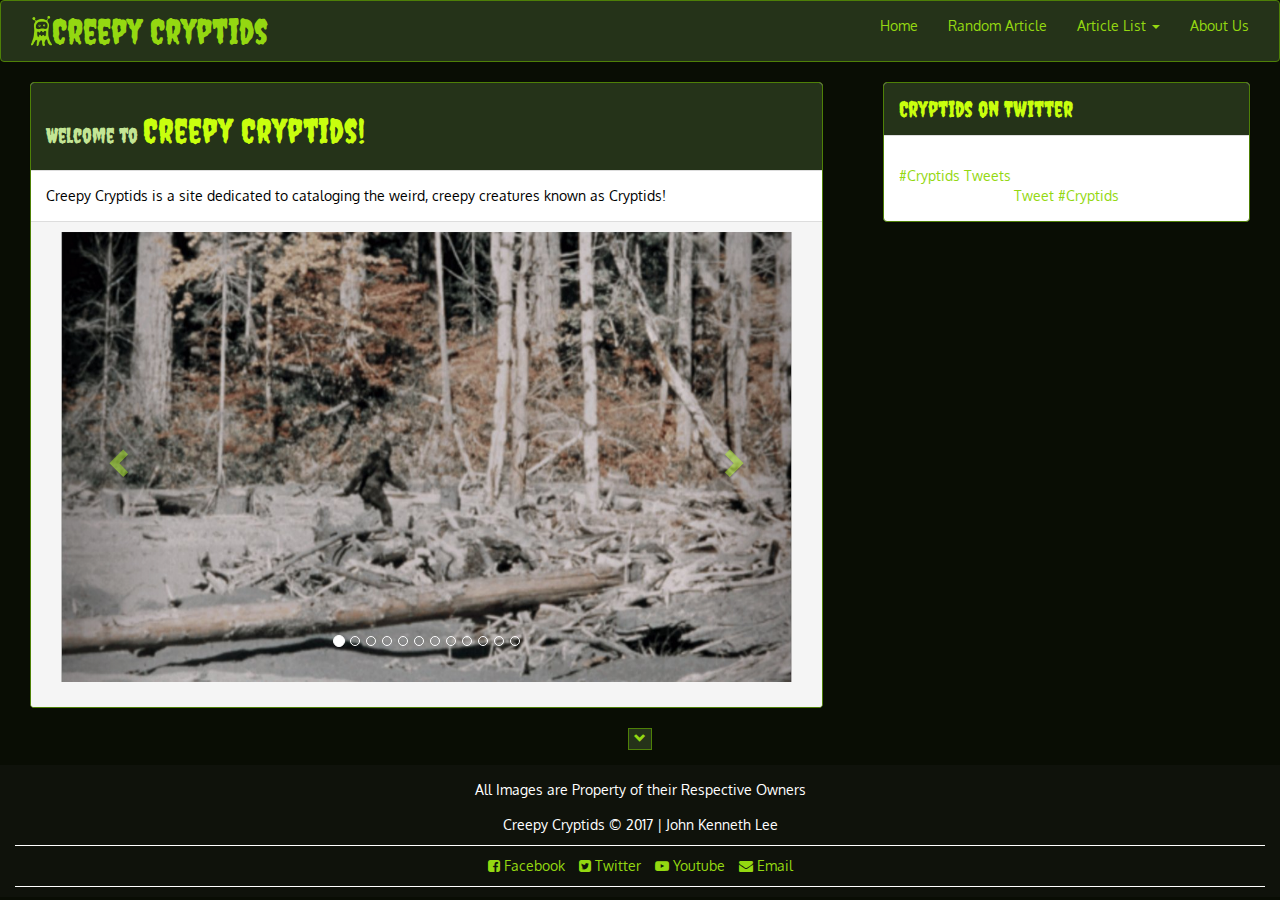
<file: index.html>
<!DOCTYPE html>
<html>
<head>
<meta charset="utf-8">
<meta name="viewport" content="width=device-width, initial-scale = 1.0, maximum-scale = 1.0">
	<title>Welcome to CreepyCryptids!</title>

	<!-- Latest compiled and minified CSS -->
	<!-- <link rel="stylesheet" href="https://maxcdn.bootstrapcdn.com/bootstrap/3.3.7/css/bootstrap.min.css"> -->
	<link rel="stylesheet" type="text/css" href="./css/bootstrap.min.css">

	<!-- jQuery library -->
	<!-- <script src="https://ajax.googleapis.com/ajax/libs/jquery/3.2.1/jquery.min.js"></script> -->
	<script src="./js/jquery-3.2.1.min.js"></script>

	<!-- Latest compiled JavaScript -->
	<!-- <script src="https://maxcdn.bootstrapcdn.com/bootstrap/3.3.7/js/bootstrap.min.js"></script> -->
	<script src="./js/bootstrap.min.js"></script>

	<!-- Extra CSS -->
	<link rel="stylesheet" type="text/css" href="./css/style.css">

	<!-- Animate CSS -->
	<link rel="stylesheet" type="text/css" href="./css/animate.css">
	
	<!-- Google Fonts -->
	<link href="https://fonts.googleapis.com/css?family=Creepster|Oxygen" rel="stylesheet">

	<!-- FontAwesome -->
	<link href="https://maxcdn.bootstrapcdn.com/font-awesome/4.7.0/css/font-awesome.min.css" rel="stylesheet" integrity="sha384-wvfXpqpZZVQGK6TAh5PVlGOfQNHSoD2xbE+QkPxCAFlNEevoEH3Sl0sibVcOQVnN" crossorigin="anonymous">

	<!-- Favicon Link -->
	<link rel="icon" href="favicon.ico" type="image/x-icon"/>

	<!-- jVector Map -->

	<link rel="stylesheet" href="./css/jquery-jvectormap-2.0.3.css" type="text/css" media="screen"/>
	<script src="./js/jquery-jvectormap-2.0.3.min.js"></script>
	<script src="./js/jquery-jvectormap-world-mill.js"></script>

	<!-- random link javascript -->
	<script type="text/javascript" src="./js/randomLink.js"></script>

</head>
<body>
	<!-- Main Nav -->
	<nav class="navbar navbar-default">
		<div class="container-fluid">
			<div class="navbar-header">
				<button type="button" class="navbar-toggle collapsed" data-toggle="collapse" data-target="#menu-navbar-collapse" aria-expanded="false">
					<span class="sr-only">Toggle Navigation</span>
					<span class="icon-bar"></span>
					<span class="icon-bar"></span>
					<span class="icon-bar"></span>
				</button>
				<div class="container-fluid">
				<a class="navbar-brand animated shake" href="./index.html"><span><img class="webLogo img-responsive" src="./img/logo.png" alt="logo">Creepy Cryptids</span></a> <!-- Navbar Header -->
				</div>
			</div>
			<!-- Display this when navbar collapses (for small devices) -->
			<div class="collapse navbar-collapse" id="menu-navbar-collapse">
				<ul class="nav navbar-nav navbar-right">
       				<!-- <li class="dropdown navbar-right"> -->
          				<!-- <a href="#" class="dropdown-toggle" data-toggle="dropdown" role="button" aria-haspopup="true" aria-expanded="false">Menu <span class="caret"></span></a> -->
          				<!-- <ul class="dropdown-menu"> -->
            			<li><a href="./index.html">Home</a></li>
						<li><a href="#" onclick="randomLink()">Random Article</a></li>
						<li class="dropdown"><a href="#" class="dropdown-toggle" data-toggle="dropdown" role="button" aria-haspopup="true" aria-expanded="false">Article List <span class="caret"></span></a>
						<ul class="dropdown-menu">
							<li><a href="./bigfoot.html">Bigfoot</a></li>
							<li><a href="./thunderbird.html">Thunderbird</a></li>
							<li><a href="./deathworm.html">Deathworm</a></li>
							<li><a href="./aswang.html">Aswang</a></li>
						</ul>
						</li>
						<li><a href="./aboutus.html">About Us</a></li>
          				<!-- </ul> -->
        			<!-- </li> -->
     	 		</ul>
			</div> <!-- ./navbar-collapse -->
		</div>
	</nav> <!-- ./navbar -->
	<main class="container-fluid">
		<div class="row">
			<div class="col-md-8">
				<div class="col-xs-12 container-fluid">
					<div class="panel panel-default">
						<div class="panel-heading"><h1>Welcome to <span id="creepyText">Creepy Cryptids!</span></h1></div>
						<div class="panel-body">Creepy Cryptids is a site dedicated to cataloging the weird, creepy creatures known as Cryptids!


						</div>
						<div class="panel-footer">
							<div class="container-fluid spacer carouselFoot" align="center">
								<div id="myCarousel" class="carousel slide" data-ride="carousel">
									<!-- Indicators -->
									<ol class="carousel-indicators">
										<li data-target="#myCarousel" data-slide-to="0" class="active"></li>
										<li data-target="#myCarousel" data-slide-to="1"></li>
										<li data-target="#myCarousel" data-slide-to="2"></li>
										<li data-target="#myCarousel" data-slide-to="3"></li>
										<li data-target="#myCarousel" data-slide-to="4"></li>
										<li data-target="#myCarousel" data-slide-to="5"></li>
										<li data-target="#myCarousel" data-slide-to="6"></li>
										<li data-target="#myCarousel" data-slide-to="7"></li>
										<li data-target="#myCarousel" data-slide-to="8"></li>
										<li data-target="#myCarousel" data-slide-to="9"></li>
										<li data-target="#myCarousel" data-slide-to="10"></li>
										<li data-target="#myCarousel" data-slide-to="11"></li>
									</ol>

									<!-- Wrapper for slides -->
									<div class="carousel-inner">
										<div class="item active">
											<img src="./img/bigfoot1.jpg" alt="Patterson-Gimlin Bigfoot">
											<!-- <img class="img-responsive" src="http://placehold.it/300x300" alt="Placeholder Image"> -->
											<div class="carousel-caption">
												<h3>Bigfoot in the Patterson-Gimlin film</h3>
												<p>The most popular rendition of Bigfoot.</p>
											</div>
										</div>

										<div class="item">
											<img src="./img/bigfoot2.jpg" alt="Bigfoot Footprint">
											<!-- <img class="img-responsive" src="http://placehold.it/300x300" alt="Placeholder Image"> -->
											<div class="carousel-caption">
												<h3>Bigfoot Footprint</h3>
												<p>Huge unexplained hominid tracks are always a sign of Bigfoot</p>
											</div>
										</div>

										<div class="item">
											<img src="./img/bigfoot3.jpg" alt="Bigfoot Artist Rendition">	      					      
											<!-- <img class="img-responsive" src="http://placehold.it/300x300" alt="Placeholder Image"> -->
												<div class="carousel-caption">
													<h3>Artist Rendition of Bigfoot</h3>
													<p>Bigfoot is always depicted as a huge humanoid with ape-like traits</p>
												</div>
										</div>

										<div class="item">
								      		<img src="./img/thunderbird1.jpg" alt="Thunderbird Estimated Size">
									      <!-- <img class="img-responsive" src="http://placehold.it/300x300" alt="Placeholder Image"> -->
									      	<div class="carousel-caption">
										      	<h3>Thunderbird Estimated Size</h3>
										      	<p>Artist rendition of how big a Thunderbird might be</p>
								      		</div>
								      	</div>

								      	<div class="item">
								     		<img src="./img/thunderbird2.jpg" alt="Alleged Thunderbird Photograph">
									      <!-- <img class="img-responsive" src="http://placehold.it/300x300" alt="Placeholder Image"> -->
									 	    <div class="carousel-caption">
										      	<h3>Thunderbird Hunt</h3>
										      	<p>Alleged photograph of a Thunderbird</p>
									     	</div>
									    </div>

									    <div class="item">
								      		<img src="./img/thunderbird3.jpg" alt="Thunderbird Photograph from India">	      					      
								      <!-- <img class="img-responsive" src="http://placehold.it/300x300" alt="Placeholder Image"> -->
								     		<div class="carousel-caption">
										      	<h3>Thunderbird Photograph from India</h3>
										      	<p>Thunderbird sightings are not only confined in the Americas</p>
								   		   </div>
								    	</div>

								    	<div class="item">
								  		    <img src="./img/deathworm1.jpg" alt="Deathworm Attack">
								      <!-- <img class="img-responsive" src="http://placehold.it/300x300" alt="Placeholder Image"> -->
								  		    <div class="carousel-caption">
								     	 		<h3>Deathworm Attacking</h3>
								     	 		<p>Deathworms were said to attack with electricity or venom</p>
								  	    	</div>
								    	</div>

								    	<div class="item">
								      		<img src="./img/deathworm2.jpg" alt="Artist Impression of the Death Worm">
								      <!-- <img class="img-responsive" src="http://placehold.it/300x300" alt="Placeholder Image"> -->
									   	    <div class="carousel-caption">
										      	<h3>Deathworm Artist Impression</h3>
										      	<p>The Deathworm has always been described as a red sausage-like creature by the Mongolian nomads</p>
									      </div>
									    </div>

									    <div class="item">
								      		<img src="./img/deathworm3.jpg" alt="Deathworm Model">	      					      
								   		    <!-- <img class="img-responsive" src="http://placehold.it/300x300" alt="Placeholder Image"> -->
								   			<div class="carousel-caption">
								      			<h3>Deathworm Model</h3>
								    		  	<p>Artistic depiction of what a deathworm would look like up-close</p>
								      		</div>
								 	   </div>

								 	   <div class="item">
								      		<img src="./img/aswang1.jpg" alt="Mananangal">
								      <!-- <img class="img-responsive" src="http://placehold.it/300x300" alt="Placeholder Image"> -->
								    		<div class="carousel-caption">
								     		 	<h3>"Mananangal"</h3>
								   			   	<p>The Mananangal are probably the most popular Aswang</p>
								      		</div>
								    	</div>

								    	<div class="item">
								    		<img src="./img/aswang2.jpg" alt="Aswang Feeding">
								      <!-- <img class="img-responsive" src="http://placehold.it/300x300" alt="Placeholder Image"> -->
								    		<div class="carousel-caption">
								      			<h3>Aswang Feeding</h3>
								      			<p>The Aswang are said to feed upon viscera and blood using their long tongues</p>
								      		</div>
								    	</div>
										<div class="item">
								    		<img src="./img/aswang3.jpg" alt="Half-dog, half-man">	      					      
								      <!-- <img class="img-responsive" src="http://placehold.it/300x300" alt="Placeholder Image"> -->
								      		<div class="carousel-caption">
								      			<h3>Half-dog, Half-man</h3>
								      			<p>The Aswang are said to be able to turn into animals</p>
								      		</div>
								    	</div>


									</div> <!-- ./carousel-inner -->

									<!-- Left and right controls -->
									<a class="left carousel-control" href="#myCarousel" data-slide="prev">
									<span class="glyphicon glyphicon-chevron-left"></span>
									<span class="sr-only">Previous</span>
									</a>
									<a class="right carousel-control" href="#myCarousel" data-slide="next">
									<span class="glyphicon glyphicon-chevron-right"></span>
									<span class="sr-only">Next</span>
									</a>
								</div> <!-- ./div #myCarousel -->

							</div> <!-- ./div container-fluid spacer -->
						</div>
					</div> <!-- ./panel panel-default -->
				</div> <!-- ./div col-xs-12 -->
			</div> <!-- ./div col-md-8 -->

			<div class="col-md-4">
				
				<div class="col-xs-12">
					<div class="panel panel-default">
						<div class="panel-heading"><span id="creepyText">Cryptids on Twitter</span></div>
						<div class="panel-body">
						<div class="container-fluid spacer" align="center">
						
						<!-- Twitter Integration -->
						</div class="twitter"> 
					    	            <a class="twitter-timeline"  href="https://twitter.com/hashtag/Cryptids" data-widget-id="908062382798233600">#Cryptids Tweets</a>
            							<script>!function(d,s,id){var js,fjs=d.getElementsByTagName(s)[0],p=/^http:/.test(d.location)?'http':'https';if(!d.getElementById(id)){js=d.createElement(s);js.id=id;js.src=p+"://platform.twitter.com/widgets.js";fjs.parentNode.insertBefore(js,fjs);}}(document,"script","twitter-wjs");</script>
            				
            				<div class="text-center">
            					<a href="https://twitter.com/intent/tweet?button_hashtag=Cryptids" class="twitter-hashtag-button" data-size="large" data-show-count="false">Tweet #Cryptids</a><script async src="//platform.twitter.com/widgets.js" charset="utf-8"></script>
            				</div>
						</div>
<!-- 							<ul class="pager">
								<li><button class="btn btn-nav"><a href="#"><span class="glyphicon glyphicon-chevron-left"></span> Previous</a></button></li>
								<li><button class="btn btn-nav"><a href="#">Next <span class="glyphicon glyphicon-chevron-right"></span></a></button></li>
							</ul> -->
					</div>
				</div>
			</div> <!-- ./div col-md-4 -->
		</div> <!-- ./row -->
		<div class="col-xs-12 col-md-12 commentSection spacer">
			<div class="container-fluid" align="center">
				<button class="btn btn-nav btn-xs" data-toggle="collapse" data-target="#comment"><span class="glyphicon glyphicon-chevron-down"></span></button>

				<div id="comment" class="collapse" align="center">
					<div class="container-fluid spacer">
						<!-- Disqus plugin -->
						<div id="disqus_thread"></div>
							<script>
							/**
							*  RECOMMENDED CONFIGURATION VARIABLES: EDIT AND UNCOMMENT THE SECTION BELOW TO INSERT DYNAMIC VALUES FROM YOUR PLATFORM OR CMS.
							*  LEARN WHY DEFINING THESE VARIABLES IS IMPORTANT: https://disqus.com/admin/universalcode/#configuration-variables*/
							
							var disqus_config = function () {
							this.page.url = "http://creepycryptids.x10host.com/" ;  // Replace PAGE_URL with your page's canonical URL variable
							this.page.identifier = cryptids; // Replace PAGE_IDENTIFIER with your page's unique identifier variable
							};
							
							(function() { // DON'T EDIT BELOW THIS LINE
							var d = document, s = d.createElement('script');
							s.src = 'https://creepycryptids.disqus.com/embed.js';
							s.setAttribute('data-timestamp', +new Date());
							(d.head || d.body).appendChild(s);
							})();
							</script>
							<noscript>Please enable JavaScript to view the <a href="https://disqus.com/?ref_noscript">comments powered by Disqus.</a></noscript>
						<!-- Disqus plugin end -->
					</div> <!-- ./div disqus -->
				</div> <!-- #/comment -->
			</div>
		</div>
	</main>
		<footer class="container-fluid siteFoot" align="center">
			<p>All Images are Property of their Respective Owners</p>
			<p>Creepy Cryptids &copy; 2017 | John Kenneth Lee</p>
			<ul class="socialMedia">
				<li><a href="#"><i class="fa fa-facebook-square" aria-hidden="true"></i> Facebook</a></li>
				<li><a href="#"><i class="fa fa-twitter-square" aria-hidden="true"></i> Twitter</a></li>
				<li><a href="#"><i class="fa fa-youtube-play" aria-hidden="true"></i> Youtube</a></li>
				<li><a href="#"><i class="fa fa-envelope" aria-hidden="true"></i> Email</a></li>
			</ul>
		</footer>
</body>
</html>
</file>
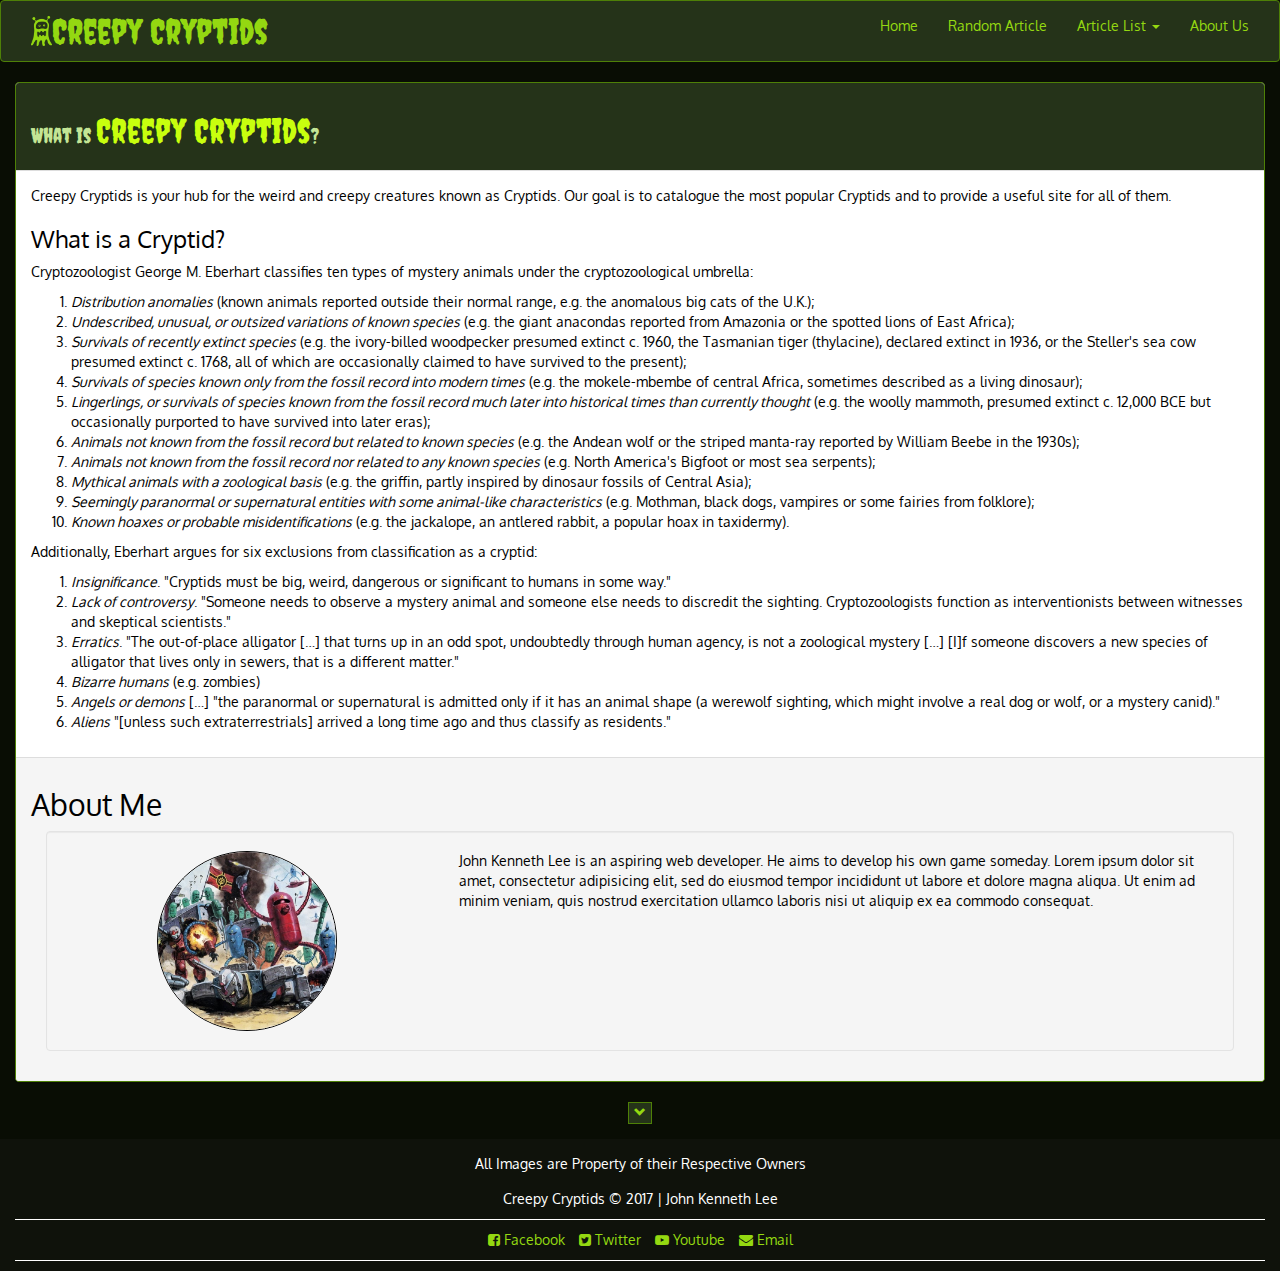
<file: aboutus.html>
<!DOCTYPE html>
<html>
<head>
<meta charset="utf-8">
<meta name="viewport" content="width=device-width, initial-scale = 1.0, maximum-scale = 1.0">
	<title>About Us - Creepy Cryptids</title>

	<!-- Latest compiled and minified CSS -->
	<!-- <link rel="stylesheet" href="https://maxcdn.bootstrapcdn.com/bootstrap/3.3.7/css/bootstrap.min.css"> -->
	<link rel="stylesheet" type="text/css" href="./css/bootstrap.min.css">

	<!-- jQuery library -->
	<!-- <script src="https://ajax.googleapis.com/ajax/libs/jquery/3.2.1/jquery.min.js"></script> -->
	<script src="./js/jquery-3.2.1.min.js"></script>

	<!-- Latest compiled JavaScript -->
	<!-- <script src="https://maxcdn.bootstrapcdn.com/bootstrap/3.3.7/js/bootstrap.min.js"></script> -->
	<script src="./js/bootstrap.min.js"></script>

	<!-- Extra CSS -->
	<link rel="stylesheet" type="text/css" href="./css/style.css">

	<!-- Animate CSS -->
	<link rel="stylesheet" type="text/css" href="./css/animate.css">
	
	<!-- Google Fonts -->
	<link href="https://fonts.googleapis.com/css?family=Creepster|Oxygen" rel="stylesheet">

	<!-- FontAwesome -->
	<link href="https://maxcdn.bootstrapcdn.com/font-awesome/4.7.0/css/font-awesome.min.css" rel="stylesheet" integrity="sha384-wvfXpqpZZVQGK6TAh5PVlGOfQNHSoD2xbE+QkPxCAFlNEevoEH3Sl0sibVcOQVnN" crossorigin="anonymous">

	<!-- Favicon Link -->
	<link rel="icon" href="favicon.ico" type="image/x-icon"/>

	<!-- jVector Map -->

	<link rel="stylesheet" href="./css/jquery-jvectormap-2.0.3.css" type="text/css" media="screen"/>
	<script src="./js/jquery-jvectormap-2.0.3.min.js"></script>
	<script src="./js/jquery-jvectormap-world-mill.js"></script>

	<!-- random link javascript -->
	<script type="text/javascript" src="./js/randomLink.js"></script>

</head>
<body>
	<!-- Main Nav -->
	<nav class="navbar navbar-default">
		<div class="container-fluid">
			<div class="navbar-header">
				<button type="button" class="navbar-toggle collapsed" data-toggle="collapse" data-target="#menu-navbar-collapse" aria-expanded="false">
					<span class="sr-only">Toggle Navigation</span>
					<span class="icon-bar"></span>
					<span class="icon-bar"></span>
					<span class="icon-bar"></span>
				</button>
				<div class="container-fluid">
				<a class="navbar-brand animated shake" href="./index.html"><span><img class="webLogo img-responsive" src="./img/logo.png" alt="logo">Creepy Cryptids</span></a> <!-- Navbar Header -->
				</div>
			</div>
			<!-- Display this when navbar collapses (for small devices) -->
			<div class="collapse navbar-collapse" id="menu-navbar-collapse">
				<ul class="nav navbar-nav navbar-right">
       				<!-- <li class="dropdown navbar-right"> -->
          				<!-- <a href="#" class="dropdown-toggle" data-toggle="dropdown" role="button" aria-haspopup="true" aria-expanded="false">Menu <span class="caret"></span></a> -->
          				<!-- <ul class="dropdown-menu"> -->
            			<li><a href="./index.html">Home</a></li>
						<li><a href="#" onclick="randomLink()">Random Article</a></li>
						<li class="dropdown"><a href="#" class="dropdown-toggle" data-toggle="dropdown" role="button" aria-haspopup="true" aria-expanded="false">Article List <span class="caret"></span></a>
						<ul class="dropdown-menu">
							<li><a href="./bigfoot.html">Bigfoot</a></li>
							<li><a href="./thunderbird.html">Thunderbird</a></li>
							<li><a href="./deathworm.html">Deathworm</a></li>
							<li><a href="./aswang.html">Aswang</a></li>
						</ul>
						</li>
						<li><a href="./aboutus.html">About Us</a></li>
          				<!-- </ul> -->
        			<!-- </li> -->
     	 		</ul>
			</div> <!-- ./navbar-collapse -->
		</div>
	</nav> <!-- ./navbar -->
	<main class="container-fluid">
		<div class="row">
			<div class="col-md-12 col-xs-12">
				<div class="panel panel-default">
					<div class="panel-heading"><h1>What is <span id="creepyText">Creepy Cryptids</span>?</h1></div>
					<div class="panel-body">
						<p>Creepy Cryptids is your hub for the weird and creepy creatures known as Cryptids. Our goal is to catalogue the most popular Cryptids and to provide a useful site for all of them.</p>
						<h3>What is a <span class="creepyText">Cryptid</span>?</h3>
						<p>Cryptozoologist George M. Eberhart classifies ten types of mystery animals under the cryptozoological umbrella:</p>
						<ol>
							<li><em>Distribution anomalies</em> (known animals reported outside their normal range, e.g. the anomalous big cats of the U.K.);</li>
							<li><em>Undescribed, unusual, or outsized variations of known species</em> (e.g. the giant anacondas reported from Amazonia or the spotted lions of East Africa);</li>
							<li><em>Survivals of recently extinct species</em> (e.g. the ivory-billed woodpecker presumed extinct c. 1960, the Tasmanian tiger (thylacine), declared extinct in 1936, or the Steller's sea cow presumed extinct c. 1768, all of which are occasionally claimed to have survived to the present);</li>
							<li><em>Survivals of species known only from the fossil record into modern times</em> (e.g. the mokele-mbembe of central Africa, sometimes described as a living dinosaur);</li>
							<li><em>Lingerlings, or survivals of species known from the fossil record much later into historical times than currently thought</em> (e.g. the woolly mammoth, presumed extinct c. 12,000 BCE but occasionally purported to have survived into later eras);</li>
							<li><em>Animals not known from the fossil record but related to known species</em> (e.g. the Andean wolf or the striped manta-ray reported by William Beebe in the 1930s);</li>
							<li><em>Animals not known from the fossil record nor related to any known species</em> (e.g. North America's Bigfoot or most sea serpents);</li>
							<li><em>Mythical animals with a zoological basis</em> (e.g. the griffin, partly inspired by dinosaur fossils of Central Asia);</li>
							<li><em>Seemingly paranormal or supernatural entities with some animal-like characteristics</em> (e.g. Mothman, black dogs, vampires or some fairies from folklore);</li>
							<li><em>Known hoaxes or probable misidentifications</em> (e.g. the jackalope, an antlered rabbit, a popular hoax in taxidermy).</li>
						</ol>
						<p>Additionally, Eberhart argues for six exclusions from classification as a cryptid:</p>
						<ol>
							<li><em>Insignificance</em>. "Cryptids must be big, weird, dangerous or significant to humans in some way."</li>
							<li><em>Lack of controversy</em>. "Someone needs to observe a mystery animal and someone else needs to discredit the sighting. Cryptozoologists function as interventionists between witnesses and skeptical scientists."</li>
							<li><em>Erratics</em>. "The out-of-place alligator […] that turns up in an odd spot, undoubtedly through human agency, is not a zoological mystery […] [I]f someone discovers a new species of alligator that lives only in sewers, that is a different matter."</li>
							<li><em>Bizarre humans</em> (e.g. zombies)</li>
							<li><em>Angels or demons</em> […] "the paranormal or supernatural is admitted only if it has an animal shape (a werewolf sighting, which might involve a real dog or wolf, or a mystery canid)."</li>
							<li><em>Aliens</em> "[unless such extraterrestrials] arrived a long time ago and thus classify as residents."</li>
						</ol>
					</div> <!-- ./div panel-body -->
				<div class="panel-footer">
					<h2>About Me</h2>
					<div class="container-fluid">
						<div class="container-fluid well">
							<div class="row">
								<div class="col-md-4 col-xs-12">
									<img class="img-responsive profpic align-items-center" src="./img/saku.jpg" align="center">
								</div> <!-- ./div col-md-4 -->
								<div class="col-md-8 col-xs-12 abtMe">
									<span>John Kenneth Lee is an aspiring web developer. He aims to develop his own game someday.
									Lorem ipsum dolor sit amet, consectetur adipisicing elit, sed do eiusmod
									tempor incididunt ut labore et dolore magna aliqua. Ut enim ad minim veniam,
									quis nostrud exercitation ullamco laboris nisi ut aliquip ex ea commodo
									consequat.</span>
								</div>
							</div>
						</div>
					</div>
				</div>
				</div> <!-- ./div panel panel-default -->
			</div> <!-- ./div col-md-12 col-xs-12 -->


		</div> <!-- ./row -->
		<div class="col-xs-12 col-md-12 commentSection spacer">
			<div class="container-fluid" align="center">
				<button class="btn btn-nav btn-xs" data-toggle="collapse" data-target="#comment"><span class="glyphicon glyphicon-chevron-down"></span></button>

				<div id="comment" class="collapse" align="center">
					<div class="container-fluid spacer">
						<!-- Disqus plugin -->
						<div id="disqus_thread"></div>
							<script>
							/**
							*  RECOMMENDED CONFIGURATION VARIABLES: EDIT AND UNCOMMENT THE SECTION BELOW TO INSERT DYNAMIC VALUES FROM YOUR PLATFORM OR CMS.
							*  LEARN WHY DEFINING THESE VARIABLES IS IMPORTANT: https://disqus.com/admin/universalcode/#configuration-variables*/
							
							var disqus_config = function () {
							this.page.url = "http://creepycryptids.x10host.com/" ;  // Replace PAGE_URL with your page's canonical URL variable
							this.page.identifier = cryptids; // Replace PAGE_IDENTIFIER with your page's unique identifier variable
							};
							
							(function() { // DON'T EDIT BELOW THIS LINE
							var d = document, s = d.createElement('script');
							s.src = 'https://creepycryptids.disqus.com/embed.js';
							s.setAttribute('data-timestamp', +new Date());
							(d.head || d.body).appendChild(s);
							})();
							</script>
							<noscript>Please enable JavaScript to view the <a href="https://disqus.com/?ref_noscript">comments powered by Disqus.</a></noscript>
						<!-- Disqus plugin end -->
					</div> <!-- ./div disqus -->
				</div> <!-- #/comment -->
			</div>
		</div>
	</main>
		<footer class="container-fluid siteFoot" align="center">
			<p>All Images are Property of their Respective Owners</p>
			<p>Creepy Cryptids &copy; 2017 | John Kenneth Lee</p>
			<ul class="socialMedia">
				<li><a href="#"><i class="fa fa-facebook-square" aria-hidden="true"></i> Facebook</a></li>
				<li><a href="#"><i class="fa fa-twitter-square" aria-hidden="true"></i> Twitter</a></li>
				<li><a href="#"><i class="fa fa-youtube-play" aria-hidden="true"></i> Youtube</a></li>
				<li><a href="#"><i class="fa fa-envelope" aria-hidden="true"></i> Email</a></li>
			</ul>

		</footer>
</body>
</html>
</file>
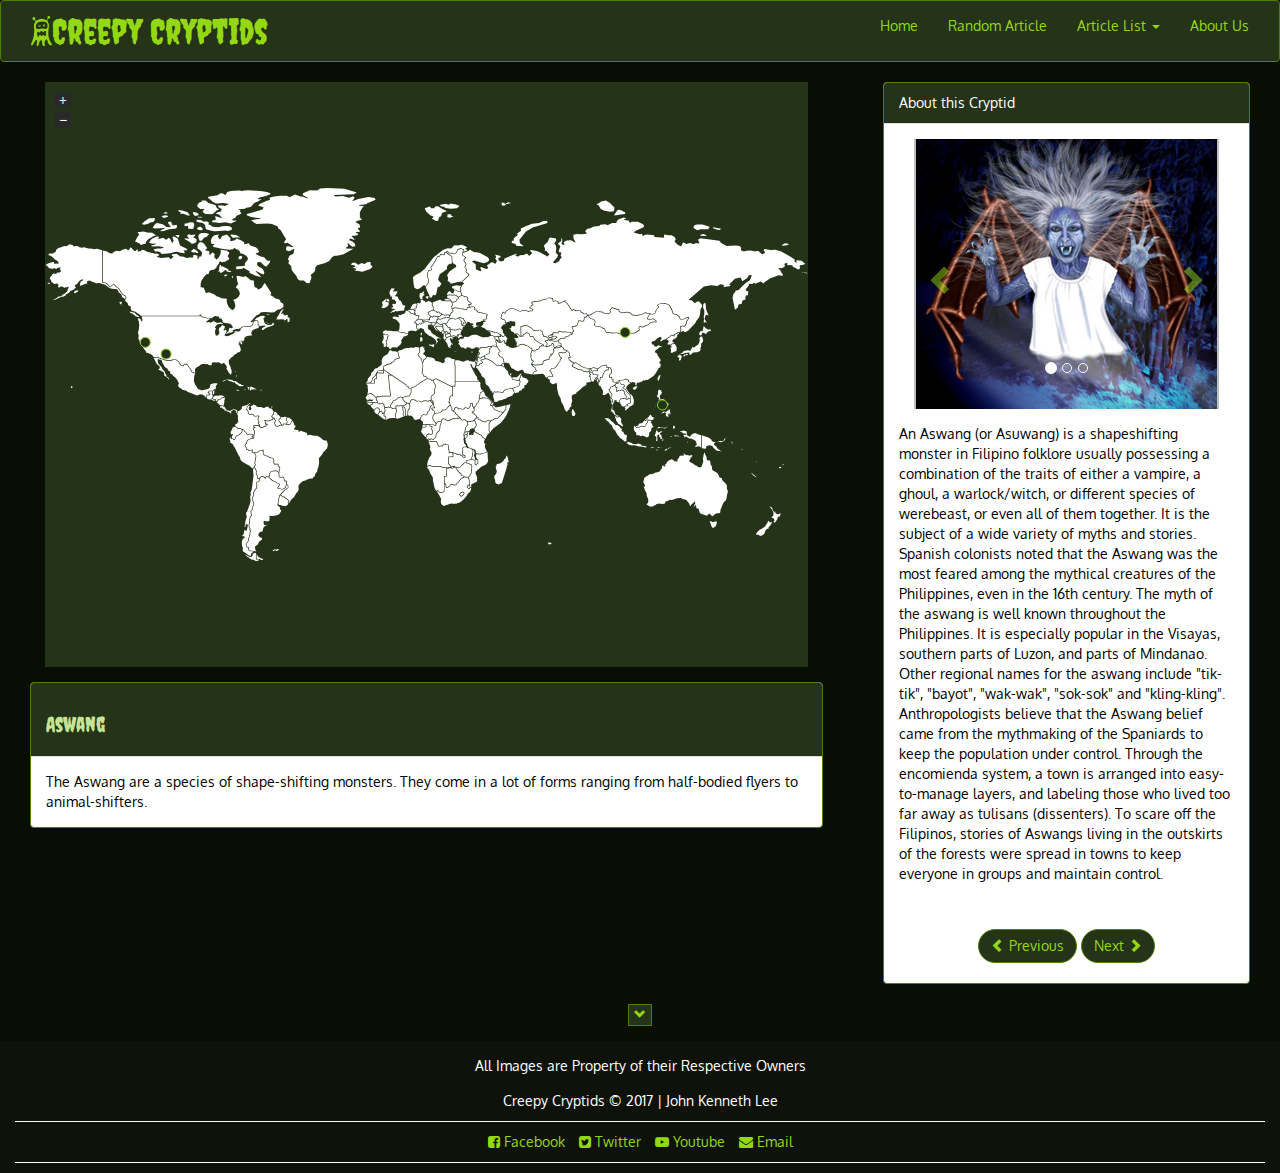
<file: aswang.html>
<!DOCTYPE html>
<html>
<head>
<meta charset="utf-8">
<meta name="viewport" content="width=device-width, initial-scale = 1.0, maximum-scale = 1.0">
	<title>Aswang - Creepy Cryptids</title>

	<!-- Latest compiled and minified CSS -->
	<!-- <link rel="stylesheet" href="https://maxcdn.bootstrapcdn.com/bootstrap/3.3.7/css/bootstrap.min.css"> -->
	<link rel="stylesheet" type="text/css" href="./css/bootstrap.min.css">

	<!-- jQuery library -->
	<!-- <script src="https://ajax.googleapis.com/ajax/libs/jquery/3.2.1/jquery.min.js"></script> -->
	<script src="./js/jquery-3.2.1.min.js"></script>

	<!-- Latest compiled JavaScript -->
	<!-- <script src="https://maxcdn.bootstrapcdn.com/bootstrap/3.3.7/js/bootstrap.min.js"></script> -->
	<script src="./js/bootstrap.min.js"></script>

	<!-- Extra CSS -->
	<link rel="stylesheet" type="text/css" href="./css/style.css">

	<!-- Animate CSS -->
	<link rel="stylesheet" type="text/css" href="./css/animate.css">
	
	<!-- Google Fonts -->
	<link href="https://fonts.googleapis.com/css?family=Creepster|Oxygen" rel="stylesheet">

	<!-- FontAwesome -->
	<link href="https://maxcdn.bootstrapcdn.com/font-awesome/4.7.0/css/font-awesome.min.css" rel="stylesheet" integrity="sha384-wvfXpqpZZVQGK6TAh5PVlGOfQNHSoD2xbE+QkPxCAFlNEevoEH3Sl0sibVcOQVnN" crossorigin="anonymous">

	<!-- Favicon Link -->
	<link rel="icon" href="favicon.ico" type="image/x-icon"/>

	<!-- jVector Map -->

	<link rel="stylesheet" href="./css/jquery-jvectormap-2.0.3.css" type="text/css" media="screen"/>
	<script src="./js/jquery-jvectormap-2.0.3.min.js"></script>
	<script src="./js/jquery-jvectormap-world-mill.js"></script>

	<!-- random link javascript -->
	<script type="text/javascript" src="./js/randomLink.js"></script>

</head>
<body>
	<!-- Main Nav -->
	<nav class="navbar navbar-default">
		<div class="container-fluid">
			<div class="navbar-header">
				<button type="button" class="navbar-toggle collapsed" data-toggle="collapse" data-target="#menu-navbar-collapse" aria-expanded="false">
					<span class="sr-only">Toggle Navigation</span>
					<span class="icon-bar"></span>
					<span class="icon-bar"></span>
					<span class="icon-bar"></span>
				</button>
				<div class="container-fluid">
				<a class="navbar-brand animated shake" href="./index.html"><span><img class="webLogo img-responsive" src="./img/logo.png" alt="logo">Creepy Cryptids</span></a> <!-- Navbar Header -->
				</div>
			</div>
			<!-- Display this when navbar collapses (for small devices) -->
			<div class="collapse navbar-collapse" id="menu-navbar-collapse">
				<ul class="nav navbar-nav navbar-right">
       				<!-- <li class="dropdown navbar-right"> -->
          				<!-- <a href="#" class="dropdown-toggle" data-toggle="dropdown" role="button" aria-haspopup="true" aria-expanded="false">Menu <span class="caret"></span></a> -->
          				<!-- <ul class="dropdown-menu"> -->
            			<li><a href="./index.html">Home</a></li>
						<li><a href="#" onclick="randomLink()">Random Article</a></li>
						<li class="dropdown"><a href="#" class="dropdown-toggle" data-toggle="dropdown" role="button" aria-haspopup="true" aria-expanded="false">Article List <span class="caret"></span></a>
						<ul class="dropdown-menu">
							<li><a href="./bigfoot.html">Bigfoot</a></li>
							<li><a href="./thunderbird.html">Thunderbird</a></li>
							<li><a href="./deathworm.html">Deathworm</a></li>
							<li><a href="./aswang.html">Aswang</a></li>
						</ul>
						</li>
						<li><a href="./aboutus.html">About Us</a></li>
          				<!-- </ul> -->
        			<!-- </li> -->
     	 		</ul>
			</div> <!-- ./navbar-collapse -->
		</div>
	</nav> <!-- ./navbar -->
	<main class="container-fluid">
		<div class="row">
			<div class="col-md-8">
				<div class="col-xs-12">
					<div class="container-fluid spacer">
						<div id="world-map">
							
						
<!-- 						<figure>
							<img class="img-responsive" src="http://placehold.it/900x400" alt="Placeholder Image">
						</figure> -->
						</div>
						<script type="text/javascript" src="./js/draw-world.js"></script>
					</div>
				</div>
				<div class="col-xs-12 container-fluid">
					<div class="panel panel-default">
						<div class="panel-heading"><h1>Aswang</h1></div>
						<div class="panel-body">The Aswang are a species of shape-shifting monsters. They come in a lot of forms ranging from half-bodied flyers to animal-shifters.</div>
					</div>
				</div>
			</div> <!-- ./div col-md-8 -->

			<div class="col-md-4">
				
				<div class="col-xs-12">
					<div class="panel panel-default">
						<div class="panel-heading">About this Cryptid</div>
						<div class="panel-body">
						<div class="container-fluid spacer" align="center">
							<div id="myCarousel" class="carousel slide" data-ride="carousel">
								  <!-- Indicators -->
								  <ol class="carousel-indicators">
								    <li data-target="#myCarousel" data-slide-to="0" class="active"></li>
								    <li data-target="#myCarousel" data-slide-to="1"></li>
								    <li data-target="#myCarousel" data-slide-to="2"></li>
								  </ol>

								  <!-- Wrapper for slides -->
								  <div class="carousel-inner">
								    <div class="item active">
								      <img src="./img/aswang1.jpg" alt="Mananangal">
								      <!-- <img class="img-responsive" src="http://placehold.it/300x300" alt="Placeholder Image"> -->
								      <div class="carousel-caption">
								      	<h3>"Mananangal"</h3>
								      	<p>The Mananangal are probably the most popular Aswang</p>
								      </div>
								    </div>

								    <div class="item">
								      <img src="./img/aswang2.jpg" alt="Aswang Feeding">
								      <!-- <img class="img-responsive" src="http://placehold.it/300x300" alt="Placeholder Image"> -->
								      <div class="carousel-caption">
								      	<h3>Aswang Feeding</h3>
								      	<p>The Aswang are said to feed upon viscera and blood using their long tongues</p>
								      </div>
								    </div>

								    <div class="item">
								      <img src="./img/aswang3.jpg" alt="Half-dog, half-man">	      					      
								      <!-- <img class="img-responsive" src="http://placehold.it/300x300" alt="Placeholder Image"> -->
								      <div class="carousel-caption">
								      	<h3>Half-dog, Half-man</h3>
								      	<p>The Aswang are said to be able to turn into animals</p>
								      </div>
								    </div>
								  </div>

								  <!-- Left and right controls -->
								  <a class="left carousel-control" href="#myCarousel" data-slide="prev">
								    <span class="glyphicon glyphicon-chevron-left"></span>
								    <span class="sr-only">Previous</span>
								  </a>
								  <a class="right carousel-control" href="#myCarousel" data-slide="next">
								    <span class="glyphicon glyphicon-chevron-right"></span>
								    <span class="sr-only">Next</span>
								  </a>
								</div>

						</div>
						<p>An Aswang (or Asuwang) is a shapeshifting monster in Filipino folklore usually possessing a combination of the traits of either a vampire, a ghoul, a warlock/witch, or different species of werebeast, or even all of them together. It is the subject of a wide variety of myths and stories. Spanish colonists noted that the Aswang was the most feared among the mythical creatures of the Philippines, even in the 16th century. The myth of the aswang is well known throughout the Philippines. It is especially popular in the Visayas, southern parts of Luzon, and parts of Mindanao. Other regional names for the aswang include "tik-tik", "bayot", "wak-wak", "sok-sok" and "kling-kling". Anthropologists believe that the Aswang belief came from the mythmaking of the Spaniards to keep the population under control. Through the encomienda system, a town is arranged into easy-to-manage layers, and labeling those who lived too far away as tulisans (dissenters). To scare off the Filipinos, stories of Aswangs living in the outskirts of the forests were spread in towns to keep everyone in groups and maintain control.</p></div>
							<ul class="pager">
								<li><button class="btn btn-nav"><a href="./deathworm.html"><span class="glyphicon glyphicon-chevron-left"></span> Previous</a></button></li>
								<li><button class="btn btn-nav"><a href="#">Next <span class="glyphicon glyphicon-chevron-right"></span></a></button></li>
							</ul>
					</div>
				</div>
			</div> <!-- ./div col-md-4 -->
		</div> <!-- ./row -->
		<div class="col-xs-12 col-md-12 commentSection spacer">
			<div class="container-fluid" align="center">
				<button class="btn btn-nav btn-xs" data-toggle="collapse" data-target="#comment"><span class="glyphicon glyphicon-chevron-down"></span></button>

				<div id="comment" class="collapse" align="center">
					<div class="container-fluid spacer">
						<!-- Disqus plugin -->
						<div id="disqus_thread"></div>
							<script>
							/**
							*  RECOMMENDED CONFIGURATION VARIABLES: EDIT AND UNCOMMENT THE SECTION BELOW TO INSERT DYNAMIC VALUES FROM YOUR PLATFORM OR CMS.
							*  LEARN WHY DEFINING THESE VARIABLES IS IMPORTANT: https://disqus.com/admin/universalcode/#configuration-variables*/
							
							var disqus_config = function () {
							this.page.url = "http://creepycryptids.x10host.com/" ;  // Replace PAGE_URL with your page's canonical URL variable
							this.page.identifier = cryptids; // Replace PAGE_IDENTIFIER with your page's unique identifier variable
							};
							
							(function() { // DON'T EDIT BELOW THIS LINE
							var d = document, s = d.createElement('script');
							s.src = 'https://creepycryptids.disqus.com/embed.js';
							s.setAttribute('data-timestamp', +new Date());
							(d.head || d.body).appendChild(s);
							})();
							</script>
							<noscript>Please enable JavaScript to view the <a href="https://disqus.com/?ref_noscript">comments powered by Disqus.</a></noscript>
						<!-- Disqus plugin end -->
					</div> <!-- ./div disqus -->
				</div> <!-- #/comment -->
			</div>
		</div>
	</main>
		<footer class="container-fluid siteFoot" align="center">
			<p>All Images are Property of their Respective Owners</p>
			<p>Creepy Cryptids &copy; 2017 | John Kenneth Lee</p>
			<ul class="socialMedia">
				<li><a href="#"><i class="fa fa-facebook-square" aria-hidden="true"></i> Facebook</a></li>
				<li><a href="#"><i class="fa fa-twitter-square" aria-hidden="true"></i> Twitter</a></li>
				<li><a href="#"><i class="fa fa-youtube-play" aria-hidden="true"></i> Youtube</a></li>
				<li><a href="#"><i class="fa fa-envelope" aria-hidden="true"></i> Email</a></li>
			</ul>

		</footer>
</body>
</html>
</file>
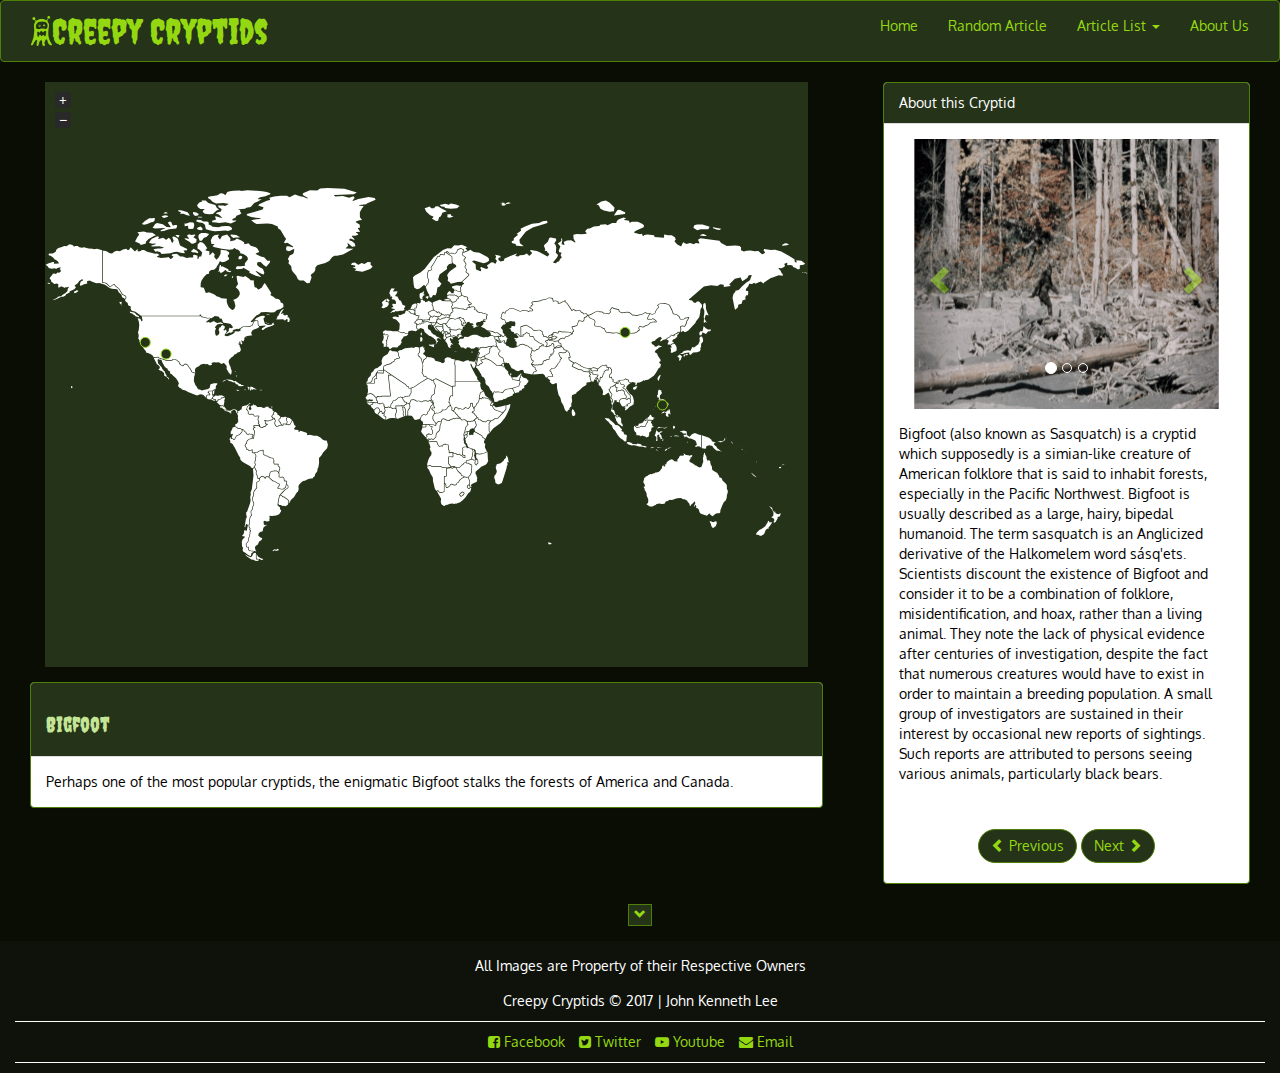
<file: bigfoot.html>
<!DOCTYPE html>
<html>
<head>
<meta charset="utf-8">
<meta name="viewport" content="width=device-width, initial-scale = 1.0, maximum-scale = 1.0">
	<title>Bigfoot - Creepy Cryptids</title>

	<!-- Latest compiled and minified CSS -->
	<!-- <link rel="stylesheet" href="https://maxcdn.bootstrapcdn.com/bootstrap/3.3.7/css/bootstrap.min.css"> -->
	<link rel="stylesheet" type="text/css" href="./css/bootstrap.min.css">

	<!-- jQuery library -->
	<!-- <script src="https://ajax.googleapis.com/ajax/libs/jquery/3.2.1/jquery.min.js"></script> -->
	<script src="./js/jquery-3.2.1.min.js"></script>

	<!-- Latest compiled JavaScript -->
	<!-- <script src="https://maxcdn.bootstrapcdn.com/bootstrap/3.3.7/js/bootstrap.min.js"></script> -->
	<script src="./js/bootstrap.min.js"></script>

	<!-- Extra CSS -->
	<link rel="stylesheet" type="text/css" href="./css/style.css">

	<!-- Animate CSS -->
	<link rel="stylesheet" type="text/css" href="./css/animate.css">
	
	<!-- Google Fonts -->
	<link href="https://fonts.googleapis.com/css?family=Creepster|Oxygen" rel="stylesheet">

	<!-- FontAwesome -->
	<link href="https://maxcdn.bootstrapcdn.com/font-awesome/4.7.0/css/font-awesome.min.css" rel="stylesheet" integrity="sha384-wvfXpqpZZVQGK6TAh5PVlGOfQNHSoD2xbE+QkPxCAFlNEevoEH3Sl0sibVcOQVnN" crossorigin="anonymous">

	<!-- Favicon Link -->
	<link rel="icon" href="favicon.ico" type="image/x-icon"/>

	<!-- jVector Map -->

	<link rel="stylesheet" href="./css/jquery-jvectormap-2.0.3.css" type="text/css" media="screen"/>
	<script src="./js/jquery-jvectormap-2.0.3.min.js"></script>
	<script src="./js/jquery-jvectormap-world-mill.js"></script>

	<!-- random link javascript -->
	<script type="text/javascript" src="./js/randomLink.js"></script>

</head>
<body>
	<!-- Main Nav -->
	<nav class="navbar navbar-default">
		<div class="container-fluid">
			<div class="navbar-header">
				<button type="button" class="navbar-toggle collapsed" data-toggle="collapse" data-target="#menu-navbar-collapse" aria-expanded="false">
					<span class="sr-only">Toggle Navigation</span>
					<span class="icon-bar"></span>
					<span class="icon-bar"></span>
					<span class="icon-bar"></span>
				</button>
				<div class="container-fluid">
				<a class="navbar-brand animated shake" href="./index.html"><span><img class="webLogo img-responsive" src="./img/logo.png" alt="logo">Creepy Cryptids</span></a> <!-- Navbar Header -->
				</div>
			</div>
			<!-- Display this when navbar collapses (for small devices) -->
			<div class="collapse navbar-collapse" id="menu-navbar-collapse">
				<ul class="nav navbar-nav navbar-right">
       				<!-- <li class="dropdown navbar-right"> -->
          				<!-- <a href="#" class="dropdown-toggle" data-toggle="dropdown" role="button" aria-haspopup="true" aria-expanded="false">Menu <span class="caret"></span></a> -->
          				<!-- <ul class="dropdown-menu"> -->
            			<li><a href="./index.html">Home</a></li>
						<li><a href="#" onclick="randomLink()">Random Article</a></li>
						<li class="dropdown"><a href="#" class="dropdown-toggle" data-toggle="dropdown" role="button" aria-haspopup="true" aria-expanded="false">Article List <span class="caret"></span></a>
						<ul class="dropdown-menu">
							<li><a href="./bigfoot.html">Bigfoot</a></li>
							<li><a href="./thunderbird.html">Thunderbird</a></li>
							<li><a href="./deathworm.html">Deathworm</a></li>
							<li><a href="./aswang.html">Aswang</a></li>
						</ul>
						</li>
						<li><a href="./aboutus.html">About Us</a></li>
          				<!-- </ul> -->
        			<!-- </li> -->
     	 		</ul>
			</div> <!-- ./navbar-collapse -->
		</div>
	</nav> <!-- ./navbar -->
	<main class="container-fluid">
		<div class="row">
			<div class="col-md-8">
				<div class="col-xs-12">
					<div class="container-fluid spacer">
						<div id="world-map">
							
						
<!-- 						<figure>
							<img class="img-responsive" src="http://placehold.it/900x400" alt="Placeholder Image">
						</figure> -->
						</div>
						<script type="text/javascript" src="./js/draw-world.js"></script>
					</div>
				</div>
				<div class="col-xs-12 container-fluid">
					<div class="panel panel-default">
						<div class="panel-heading"><h1>Bigfoot</h1></div>
						<div class="panel-body">Perhaps one of the most popular cryptids, the enigmatic Bigfoot stalks the forests of America and Canada.</div>
					</div>
				</div>
			</div> <!-- ./div col-md-8 -->

			<div class="col-md-4">
				
				<div class="col-xs-12">
					<div class="panel panel-default">
						<div class="panel-heading">About this Cryptid</div>
						<div class="panel-body">
						<div class="container-fluid spacer" align="center">
							<div id="myCarousel" class="carousel slide" data-ride="carousel">
								  <!-- Indicators -->
								  <ol class="carousel-indicators">
								    <li data-target="#myCarousel" data-slide-to="0" class="active"></li>
								    <li data-target="#myCarousel" data-slide-to="1"></li>
								    <li data-target="#myCarousel" data-slide-to="2"></li>
								  </ol>

								  <!-- Wrapper for slides -->
								  <div class="carousel-inner">
								    <div class="item active">
								      <img src="./img/bigfoot1.jpg" alt="Patterson-Gimlin Bigfoot">
								      <!-- <img class="img-responsive" src="http://placehold.it/300x300" alt="Placeholder Image"> -->
								      <div class="carousel-caption">
								      	<h3>Bigfoot in the Patterson-Gimlin film</h3>
								      	<p>The most popular rendition of Bigfoot.</p>
								      </div>
								    </div>

								    <div class="item">
								      <img src="./img/bigfoot2.jpg" alt="Bigfoot Footprint">
								      <!-- <img class="img-responsive" src="http://placehold.it/300x300" alt="Placeholder Image"> -->
								      <div class="carousel-caption">
								      	<h3>Bigfoot Footprint</h3>
								      	<p>Huge unexplained hominid tracks are always a sign of Bigfoot</p>
								      </div>
								    </div>

								    <div class="item">
								      <img src="./img/bigfoot3.jpg" alt="Bigfoot Artist Rendition">	      					      
								      <!-- <img class="img-responsive" src="http://placehold.it/300x300" alt="Placeholder Image"> -->
								      <div class="carousel-caption">
								      	<h3>Artist Rendition of Bigfoot</h3>
								      	<p>Bigfoot is always depicted as a huge humanoid with ape-like traits</p>
								      </div>
								    </div>
								  </div>

								  <!-- Left and right controls -->
								  <a class="left carousel-control" href="#myCarousel" data-slide="prev">
								    <span class="glyphicon glyphicon-chevron-left"></span>
								    <span class="sr-only">Previous</span>
								  </a>
								  <a class="right carousel-control" href="#myCarousel" data-slide="next">
								    <span class="glyphicon glyphicon-chevron-right"></span>
								    <span class="sr-only">Next</span>
								  </a>
								</div>

						</div>
						<p>Bigfoot (also known as Sasquatch) is a cryptid which supposedly is a simian-like creature of American folklore that is said to inhabit forests, especially in the Pacific Northwest. Bigfoot is usually described as a large, hairy, bipedal humanoid. The term sasquatch is an Anglicized derivative of the Halkomelem word sásq'ets. Scientists discount the existence of Bigfoot and consider it to be a combination of folklore, misidentification, and hoax, rather than a living animal. They note the lack of physical evidence after centuries of investigation, despite the fact that numerous creatures would have to exist in order to maintain a breeding population. A small group of investigators are sustained in their interest by occasional new reports of sightings. Such reports are attributed to persons seeing various animals, particularly black bears.</p></div>
							<ul class="pager">
								<li><button class="btn btn-nav"><a href="#"><span class="glyphicon glyphicon-chevron-left"></span> Previous</a></button></li>
								<li><button class="btn btn-nav"><a href="./thunderbird.html">Next <span class="glyphicon glyphicon-chevron-right"></span></a></button></li>
							</ul>
					</div>
				</div>
			</div> <!-- ./div col-md-4 -->
		</div> <!-- ./row -->
		<div class="col-xs-12 col-md-12 commentSection spacer">
			<div class="container-fluid" align="center">
				<button class="btn btn-nav btn-xs" data-toggle="collapse" data-target="#comment"><span class="glyphicon glyphicon-chevron-down"></span></button>

				<div id="comment" class="collapse" align="center">
					<div class="container-fluid spacer">
						<!-- Disqus plugin -->
						<div id="disqus_thread"></div>
							<script>
							/**
							*  RECOMMENDED CONFIGURATION VARIABLES: EDIT AND UNCOMMENT THE SECTION BELOW TO INSERT DYNAMIC VALUES FROM YOUR PLATFORM OR CMS.
							*  LEARN WHY DEFINING THESE VARIABLES IS IMPORTANT: https://disqus.com/admin/universalcode/#configuration-variables*/
							
							var disqus_config = function () {
							this.page.url = "http://creepycryptids.x10host.com/" ;  // Replace PAGE_URL with your page's canonical URL variable
							this.page.identifier = bigfoot; // Replace PAGE_IDENTIFIER with your page's unique identifier variable
							};
							
							(function() { // DON'T EDIT BELOW THIS LINE
							var d = document, s = d.createElement('script');
							s.src = 'https://creepycryptids.disqus.com/embed.js';
							s.setAttribute('data-timestamp', +new Date());
							(d.head || d.body).appendChild(s);
							})();
							</script>
							<noscript>Please enable JavaScript to view the <a href="https://disqus.com/?ref_noscript">comments powered by Disqus.</a></noscript>
						<!-- Disqus plugin end -->
					</div> <!-- ./div disqus -->
				</div> <!-- #/comment -->
			</div>
		</div>
	</main>
		<footer class="container-fluid siteFoot" align="center">
			<p>All Images are Property of their Respective Owners</p>
			<p>Creepy Cryptids &copy; 2017 | John Kenneth Lee</p>
			<ul class="socialMedia">
				<li><a href="#"><i class="fa fa-facebook-square" aria-hidden="true"></i> Facebook</a></li>
				<li><a href="#"><i class="fa fa-twitter-square" aria-hidden="true"></i> Twitter</a></li>
				<li><a href="#"><i class="fa fa-youtube-play" aria-hidden="true"></i> Youtube</a></li>
				<li><a href="#"><i class="fa fa-envelope" aria-hidden="true"></i> Email</a></li>
			</ul>

		</footer>
</body>
</html>
</file>
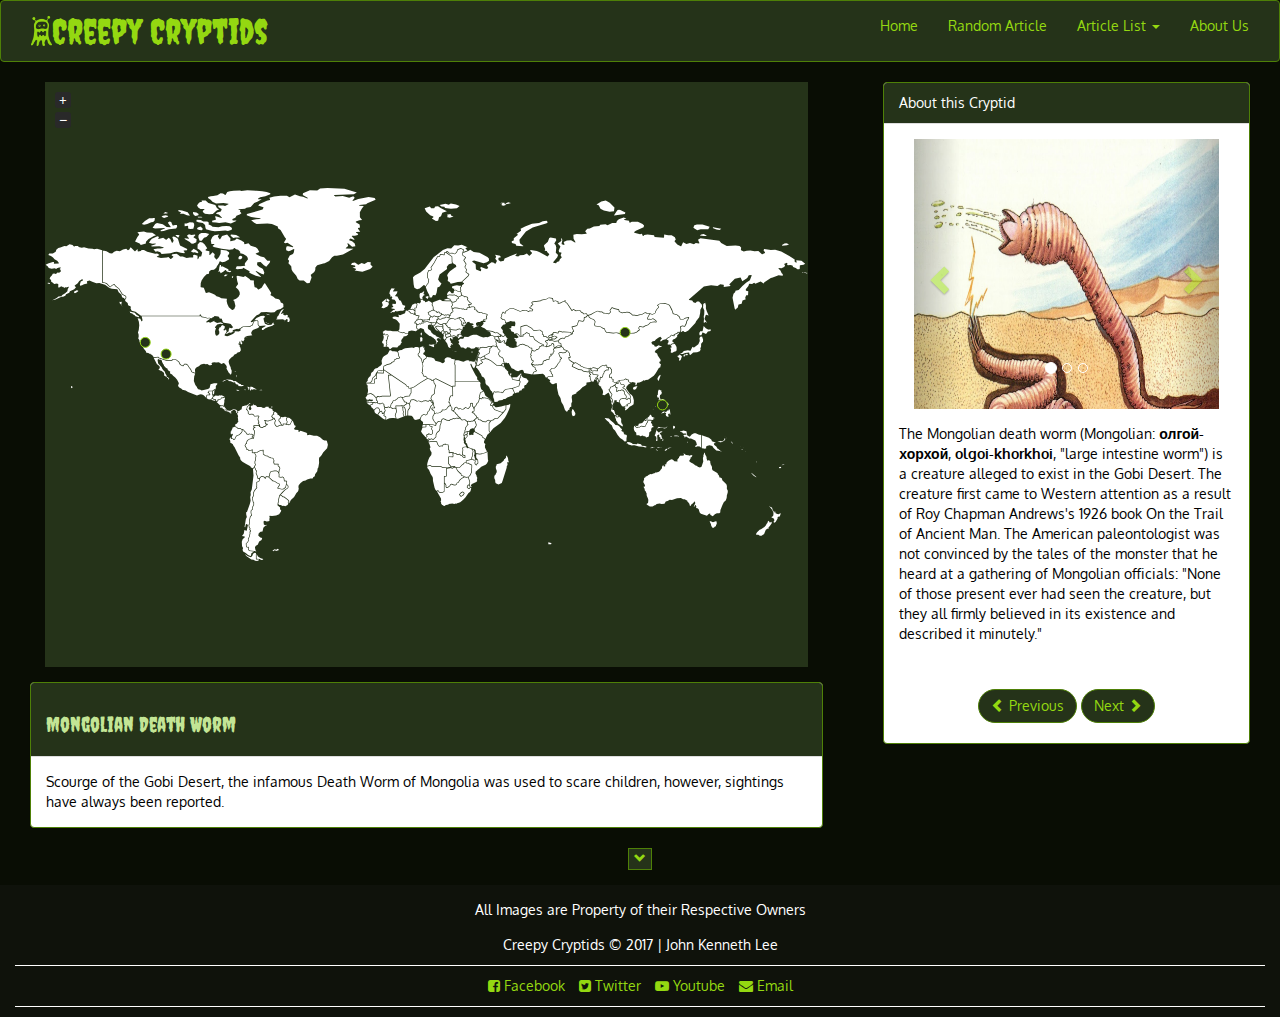
<file: deathworm.html>
<!DOCTYPE html>
<html>
<head>
<meta charset="utf-8">
<meta name="viewport" content="width=device-width, initial-scale = 1.0, maximum-scale = 1.0">
	<title>Mongolian Death Worm - Creepy Cryptids</title>

	<!-- Latest compiled and minified CSS -->
	<!-- <link rel="stylesheet" href="https://maxcdn.bootstrapcdn.com/bootstrap/3.3.7/css/bootstrap.min.css"> -->
	<link rel="stylesheet" type="text/css" href="./css/bootstrap.min.css">

	<!-- jQuery library -->
	<!-- <script src="https://ajax.googleapis.com/ajax/libs/jquery/3.2.1/jquery.min.js"></script> -->
	<script src="./js/jquery-3.2.1.min.js"></script>

	<!-- Latest compiled JavaScript -->
	<!-- <script src="https://maxcdn.bootstrapcdn.com/bootstrap/3.3.7/js/bootstrap.min.js"></script> -->
	<script src="./js/bootstrap.min.js"></script>

	<!-- Extra CSS -->
	<link rel="stylesheet" type="text/css" href="./css/style.css">

	<!-- Animate CSS -->
	<link rel="stylesheet" type="text/css" href="./css/animate.css">
	
	<!-- Google Fonts -->
	<link href="https://fonts.googleapis.com/css?family=Creepster|Oxygen" rel="stylesheet">

	<!-- FontAwesome -->
	<link href="https://maxcdn.bootstrapcdn.com/font-awesome/4.7.0/css/font-awesome.min.css" rel="stylesheet" integrity="sha384-wvfXpqpZZVQGK6TAh5PVlGOfQNHSoD2xbE+QkPxCAFlNEevoEH3Sl0sibVcOQVnN" crossorigin="anonymous">

	<!-- Favicon Link -->
	<link rel="icon" href="favicon.ico" type="image/x-icon"/>

	<!-- jVector Map -->

	<link rel="stylesheet" href="./css/jquery-jvectormap-2.0.3.css" type="text/css" media="screen"/>
	<script src="./js/jquery-jvectormap-2.0.3.min.js"></script>
	<script src="./js/jquery-jvectormap-world-mill.js"></script>

	<!-- random link javascript -->
	<script type="text/javascript" src="./js/randomLink.js"></script>

</head>
<body>
	<!-- Main Nav -->
	<nav class="navbar navbar-default">
		<div class="container-fluid">
			<div class="navbar-header">
				<button type="button" class="navbar-toggle collapsed" data-toggle="collapse" data-target="#menu-navbar-collapse" aria-expanded="false">
					<span class="sr-only">Toggle Navigation</span>
					<span class="icon-bar"></span>
					<span class="icon-bar"></span>
					<span class="icon-bar"></span>
				</button>
				<div class="container-fluid">
				<a class="navbar-brand animated shake" href="./index.html"><span><img class="webLogo img-responsive" src="./img/logo.png" alt="logo">Creepy Cryptids</span></a> <!-- Navbar Header -->
				</div>
			</div>
			<!-- Display this when navbar collapses (for small devices) -->
			<div class="collapse navbar-collapse" id="menu-navbar-collapse">
				<ul class="nav navbar-nav navbar-right">
       				<!-- <li class="dropdown navbar-right"> -->
          				<!-- <a href="#" class="dropdown-toggle" data-toggle="dropdown" role="button" aria-haspopup="true" aria-expanded="false">Menu <span class="caret"></span></a> -->
          				<!-- <ul class="dropdown-menu"> -->
            			<li><a href="./index.html">Home</a></li>
						<li><a href="#" onclick="randomLink()">Random Article</a></li>
						<li class="dropdown"><a href="#" class="dropdown-toggle" data-toggle="dropdown" role="button" aria-haspopup="true" aria-expanded="false">Article List <span class="caret"></span></a>
						<ul class="dropdown-menu">
							<li><a href="./bigfoot.html">Bigfoot</a></li>
							<li><a href="./thunderbird.html">Thunderbird</a></li>
							<li><a href="./deathworm.html">Deathworm</a></li>
							<li><a href="./aswang.html">Aswang</a></li>
						</ul>
						</li>
						<li><a href="./aboutus.html">About Us</a></li>
          				<!-- </ul> -->
        			<!-- </li> -->
     	 		</ul>
			</div> <!-- ./navbar-collapse -->
		</div>
	</nav> <!-- ./navbar -->
	<main class="container-fluid">
		<div class="row">
			<div class="col-md-8">
				<div class="col-xs-12">
					<div class="container-fluid spacer">
						<div id="world-map">
							
						
<!-- 						<figure>
							<img class="img-responsive" src="http://placehold.it/900x400" alt="Placeholder Image">
						</figure> -->
						</div>
						<script type="text/javascript" src="./js/draw-world.js"></script>
					</div>
				</div>
				<div class="col-xs-12 container-fluid">
					<div class="panel panel-default">
						<div class="panel-heading"><h1>Mongolian Death Worm</h1></div>
						<div class="panel-body">Scourge of the Gobi Desert, the infamous Death Worm of Mongolia was used to scare children, however, sightings have always been reported.</div>
					</div>
				</div>
			</div> <!-- ./div col-md-8 -->

			<div class="col-md-4">
				
				<div class="col-xs-12">
					<div class="panel panel-default">
						<div class="panel-heading">About this Cryptid</div>
						<div class="panel-body">
						<div class="container-fluid spacer" align="center">
							<div id="myCarousel" class="carousel slide" data-ride="carousel">
								  <!-- Indicators -->
								  <ol class="carousel-indicators">
								    <li data-target="#myCarousel" data-slide-to="0" class="active"></li>
								    <li data-target="#myCarousel" data-slide-to="1"></li>
								    <li data-target="#myCarousel" data-slide-to="2"></li>
								  </ol>

								  <!-- Wrapper for slides -->
								  <div class="carousel-inner">
								    <div class="item active">
								      <img src="./img/deathworm1.jpg" alt="Deathworm Attack">
								      <!-- <img class="img-responsive" src="http://placehold.it/300x300" alt="Placeholder Image"> -->
								      <div class="carousel-caption">
								      	<h3>Deathworm Attacking</h3>
								      	<p>Deathworms were said to attack with electricity or venom</p>
								      </div>
								    </div>

								    <div class="item">
								      <img src="./img/deathworm2.jpg" alt="Artist Impression of the Death Worm">
								      <!-- <img class="img-responsive" src="http://placehold.it/300x300" alt="Placeholder Image"> -->
								      <div class="carousel-caption">
								      	<h3>Deathworm Artist Impression</h3>
								      	<p>The Deathworm has always been described as a red sausage-like creature by the Mongolian nomads</p>
								      </div>
								    </div>

								    <div class="item">
								      <img src="./img/deathworm3.jpg" alt="Deathworm Model">	      					      
								      <!-- <img class="img-responsive" src="http://placehold.it/300x300" alt="Placeholder Image"> -->
								      <div class="carousel-caption">
								      	<h3>Deathworm Model</h3>
								      	<p>Artistic depiction of what a deathworm would look like up-close</p>
								      </div>
								    </div>
								  </div>

								  <!-- Left and right controls -->
								  <a class="left carousel-control" href="#myCarousel" data-slide="prev">
								    <span class="glyphicon glyphicon-chevron-left"></span>
								    <span class="sr-only">Previous</span>
								  </a>
								  <a class="right carousel-control" href="#myCarousel" data-slide="next">
								    <span class="glyphicon glyphicon-chevron-right"></span>
								    <span class="sr-only">Next</span>
								  </a>
								</div>

						</div>
						<p>The Mongolian death worm (Mongolian: <strong>олгой-хорхой</strong>, <strong>olgoi-khorkhoi</strong>, "large intestine worm") is a creature alleged to exist in the Gobi Desert. The creature first came to Western attention as a result of Roy Chapman Andrews's 1926 book On the Trail of Ancient Man. The American paleontologist was not convinced by the tales of the monster that he heard at a gathering of Mongolian officials: "None of those present ever had seen the creature, but they all firmly believed in its existence and described it minutely."</p></div>
							<ul class="pager">
								<li><button class="btn btn-nav"><a href="./thunderbird.html"><span class="glyphicon glyphicon-chevron-left"></span> Previous</a></button></li>
								<li><button class="btn btn-nav"><a href="./aswang.html">Next <span class="glyphicon glyphicon-chevron-right"></span></a></button></li>
							</ul>
					</div>
				</div>
			</div> <!-- ./div col-md-4 -->
		</div> <!-- ./row -->
		<div class="col-xs-12 col-md-12 commentSection spacer">
			<div class="container-fluid" align="center">
				<button class="btn btn-nav btn-xs" data-toggle="collapse" data-target="#comment"><span class="glyphicon glyphicon-chevron-down"></span></button>

				<div id="comment" class="collapse" align="center">
					<div class="container-fluid spacer">
						<!-- Disqus plugin -->
						<div id="disqus_thread"></div>
							<script>
							/**
							*  RECOMMENDED CONFIGURATION VARIABLES: EDIT AND UNCOMMENT THE SECTION BELOW TO INSERT DYNAMIC VALUES FROM YOUR PLATFORM OR CMS.
							*  LEARN WHY DEFINING THESE VARIABLES IS IMPORTANT: https://disqus.com/admin/universalcode/#configuration-variables*/
							
							var disqus_config = function () {
							this.page.url = "http://creepycryptids.x10host.com/" ;  // Replace PAGE_URL with your page's canonical URL variable
							this.page.identifier = cryptids; // Replace PAGE_IDENTIFIER with your page's unique identifier variable
							};
							
							(function() { // DON'T EDIT BELOW THIS LINE
							var d = document, s = d.createElement('script');
							s.src = 'https://creepycryptids.disqus.com/embed.js';
							s.setAttribute('data-timestamp', +new Date());
							(d.head || d.body).appendChild(s);
							})();
							</script>
							<noscript>Please enable JavaScript to view the <a href="https://disqus.com/?ref_noscript">comments powered by Disqus.</a></noscript>
						<!-- Disqus plugin end -->
					</div> <!-- ./div disqus -->
				</div> <!-- #/comment -->
			</div>
		</div>
	</main>
		<footer class="container-fluid siteFoot" align="center">
			<p>All Images are Property of their Respective Owners</p>
			<p>Creepy Cryptids &copy; 2017 | John Kenneth Lee</p>
			<ul class="socialMedia">
				<li><a href="#"><i class="fa fa-facebook-square" aria-hidden="true"></i> Facebook</a></li>
				<li><a href="#"><i class="fa fa-twitter-square" aria-hidden="true"></i> Twitter</a></li>
				<li><a href="#"><i class="fa fa-youtube-play" aria-hidden="true"></i> Youtube</a></li>
				<li><a href="#"><i class="fa fa-envelope" aria-hidden="true"></i> Email</a></li>
			</ul>

		</footer>
</body>
</html>
</file>
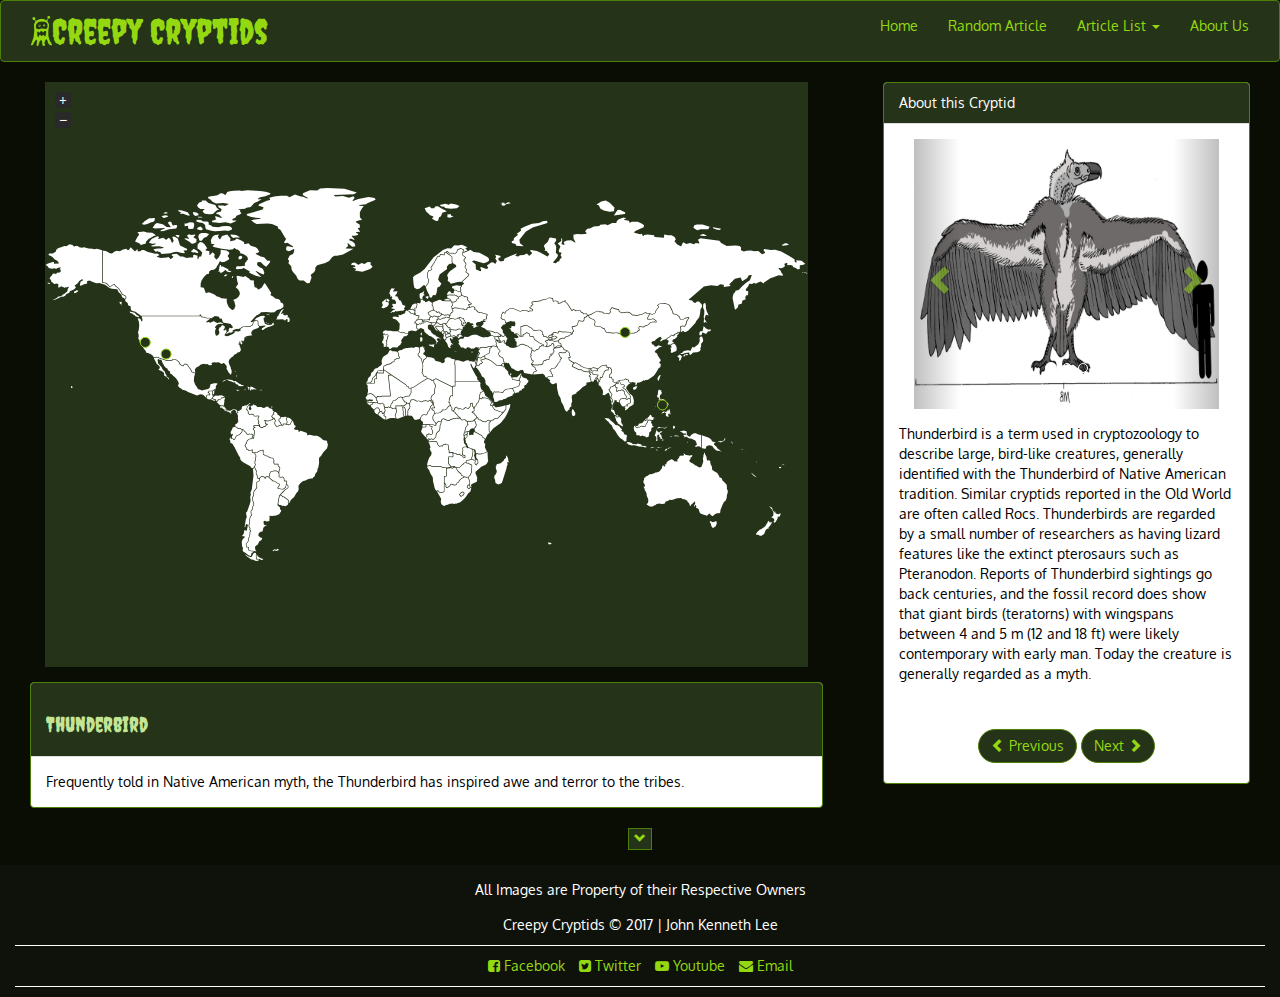
<file: thunderbird.html>
<!DOCTYPE html>
<html>
<head>
<meta charset="utf-8">
<meta name="viewport" content="width=device-width, initial-scale = 1.0, maximum-scale = 1.0">
	<title>Thunderbird - CreepyCryptids</title>

	<!-- Latest compiled and minified CSS -->
	<!-- <link rel="stylesheet" href="https://maxcdn.bootstrapcdn.com/bootstrap/3.3.7/css/bootstrap.min.css"> -->
	<link rel="stylesheet" type="text/css" href="./css/bootstrap.min.css">

	<!-- jQuery library -->
	<!-- <script src="https://ajax.googleapis.com/ajax/libs/jquery/3.2.1/jquery.min.js"></script> -->
	<script src="./js/jquery-3.2.1.min.js"></script>

	<!-- Latest compiled JavaScript -->
	<!-- <script src="https://maxcdn.bootstrapcdn.com/bootstrap/3.3.7/js/bootstrap.min.js"></script> -->
	<script src="./js/bootstrap.min.js"></script>

	<!-- Extra CSS -->
	<link rel="stylesheet" type="text/css" href="./css/style.css">

	<!-- Animate CSS -->
	<link rel="stylesheet" type="text/css" href="./css/animate.css">
	
	<!-- Google Fonts -->
	<link href="https://fonts.googleapis.com/css?family=Creepster|Oxygen" rel="stylesheet">

	<!-- FontAwesome -->
	<link href="https://maxcdn.bootstrapcdn.com/font-awesome/4.7.0/css/font-awesome.min.css" rel="stylesheet" integrity="sha384-wvfXpqpZZVQGK6TAh5PVlGOfQNHSoD2xbE+QkPxCAFlNEevoEH3Sl0sibVcOQVnN" crossorigin="anonymous">

	<!-- Favicon Link -->
	<link rel="icon" href="favicon.ico" type="image/x-icon"/>

	<!-- jVector Map -->

	<link rel="stylesheet" href="./css/jquery-jvectormap-2.0.3.css" type="text/css" media="screen"/>
	<script src="./js/jquery-jvectormap-2.0.3.min.js"></script>
	<script src="./js/jquery-jvectormap-world-mill.js"></script>

	<!-- random link javascript -->
	<script type="text/javascript" src="./js/randomLink.js"></script>

</head>
<body>
	<!-- Main Nav -->
	<nav class="navbar navbar-default">
		<div class="container-fluid">
			<div class="navbar-header">
				<button type="button" class="navbar-toggle collapsed" data-toggle="collapse" data-target="#menu-navbar-collapse" aria-expanded="false">
					<span class="sr-only">Toggle Navigation</span>
					<span class="icon-bar"></span>
					<span class="icon-bar"></span>
					<span class="icon-bar"></span>
				</button>
				<div class="container-fluid">
				<a class="navbar-brand animated shake" href="./index.html"><span><img class="webLogo img-responsive" src="./img/logo.png" alt="logo">Creepy Cryptids</span></a> <!-- Navbar Header -->
				</div>
			</div>
			<!-- Display this when navbar collapses (for small devices) -->
			<div class="collapse navbar-collapse" id="menu-navbar-collapse">
				<ul class="nav navbar-nav navbar-right">
       				<!-- <li class="dropdown navbar-right"> -->
          				<!-- <a href="#" class="dropdown-toggle" data-toggle="dropdown" role="button" aria-haspopup="true" aria-expanded="false">Menu <span class="caret"></span></a> -->
          				<!-- <ul class="dropdown-menu"> -->
            			<li><a href="./index.html">Home</a></li>
						<li><a href="#" onclick="randomLink()">Random Article</a></li>
						<li class="dropdown"><a href="#" class="dropdown-toggle" data-toggle="dropdown" role="button" aria-haspopup="true" aria-expanded="false">Article List <span class="caret"></span></a>
						<ul class="dropdown-menu">
							<li><a href="./bigfoot.html">Bigfoot</a></li>
							<li><a href="./thunderbird.html">Thunderbird</a></li>
							<li><a href="./deathworm.html">Deathworm</a></li>
							<li><a href="./aswang.html">Aswang</a></li>
						</ul>
						</li>
						<li><a href="./aboutus.html">About Us</a></li>
          				<!-- </ul> -->
        			</li>
     	 		</ul>
			</div> <!-- ./navbar-collapse -->
		</div>
	</nav> <!-- ./navbar -->
	<main class="container-fluid">
		<div class="row">
			<div class="col-md-8">
				<div class="col-xs-12">
					<div class="container-fluid spacer">
						<div id="world-map">
							
						
<!-- 						<figure>
							<img class="img-responsive" src="http://placehold.it/900x400" alt="Placeholder Image">
						</figure> -->
						</div>
						<script type="text/javascript" src="./js/draw-world.js"></script>
					</div>
				</div>
				<div class="col-xs-12 container-fluid">
					<div class="panel panel-default">
						<div class="panel-heading"><h1>Thunderbird</h1></div>
						<div class="panel-body">Frequently told in Native American myth, the Thunderbird has inspired awe and terror to the tribes.</div>
					</div>
				</div>
			</div> <!-- ./div col-md-8 -->

			<div class="col-md-4">
				
				<div class="col-xs-12">
					<div class="panel panel-default">
						<div class="panel-heading">About this Cryptid</div>
						<div class="panel-body">
						<div class="container-fluid spacer" align="center">
							<div id="myCarousel" class="carousel slide" data-ride="carousel">
								  <!-- Indicators -->
								  <ol class="carousel-indicators">
								    <li data-target="#myCarousel" data-slide-to="0" class="active"></li>
								    <li data-target="#myCarousel" data-slide-to="1"></li>
								    <li data-target="#myCarousel" data-slide-to="2"></li>
								  </ol>

								  <!-- Wrapper for slides -->
								  <div class="carousel-inner">
								    <div class="item active">
								      <img src="./img/thunderbird1.jpg" alt="Thunderbird Estimated Size">
								      <!-- <img class="img-responsive" src="http://placehold.it/300x300" alt="Placeholder Image"> -->
								      <div class="carousel-caption">
								      	<h3>Thunderbird Estimated Size</h3>
								      	<p>Artist rendition of how big a Thunderbird might be</p>
								      </div>
								    </div>

								    <div class="item">
								      <img src="./img/thunderbird2.jpg" alt="Alleged Thunderbird Photograph">
								      <!-- <img class="img-responsive" src="http://placehold.it/300x300" alt="Placeholder Image"> -->
								      <div class="carousel-caption">
								      	<h3>Thunderbird Hunt</h3>
								      	<p>Alleged photograph of a Thunderbird</p>
								      </div>
								    </div>

								    <div class="item">
								      <img src="./img/thunderbird3.jpg" alt="Thunderbird Photograph from India">	      					      
								      <!-- <img class="img-responsive" src="http://placehold.it/300x300" alt="Placeholder Image"> -->
								      <div class="carousel-caption">
								      	<h3>Thunderbird Photograph from India</h3>
								      	<p>Thunderbird sightings are not only confined in the Americas</p>
								      </div>
								    </div>
								  </div>

								  <!-- Left and right controls -->
								  <a class="left carousel-control" href="#myCarousel" data-slide="prev">
								    <span class="glyphicon glyphicon-chevron-left"></span>
								    <span class="sr-only">Previous</span>
								  </a>
								  <a class="right carousel-control" href="#myCarousel" data-slide="next">
								    <span class="glyphicon glyphicon-chevron-right"></span>
								    <span class="sr-only">Next</span>
								  </a>
								</div>

						</div>
						<p>Thunderbird is a term used in cryptozoology to describe large, bird-like creatures, generally identified with the Thunderbird of Native American tradition. Similar cryptids reported in the Old World are often called Rocs. Thunderbirds are regarded by a small number of researchers as having lizard features like the extinct pterosaurs such as Pteranodon. Reports of Thunderbird sightings go back centuries, and the fossil record does show that giant birds (teratorns) with wingspans between 4 and 5 m (12 and 18 ft) were likely contemporary with early man. Today the creature is generally regarded as a myth.</p></div>
							<ul class="pager">
								<li><button class="btn btn-nav"><a href="./bigfoot.html"><span class="glyphicon glyphicon-chevron-left"></span> Previous</a></button></li>
								<li><button class="btn btn-nav"><a href="./deathworm.html">Next <span class="glyphicon glyphicon-chevron-right"></span></a></button></li>
							</ul>
					</div>
				</div>
			</div> <!-- ./div col-md-4 -->
		</div> <!-- ./row -->
		<div class="col-xs-12 col-md-12 commentSection spacer">
			<div class="container-fluid" align="center">
				<button class="btn btn-nav btn-xs" data-toggle="collapse" data-target="#comment"><span class="glyphicon glyphicon-chevron-down"></span></button>

				<div id="comment" class="collapse" align="center">
					<div class="container-fluid spacer">
						<!-- Disqus plugin -->
						<div id="disqus_thread"></div>
							<script>
							/**
							*  RECOMMENDED CONFIGURATION VARIABLES: EDIT AND UNCOMMENT THE SECTION BELOW TO INSERT DYNAMIC VALUES FROM YOUR PLATFORM OR CMS.
							*  LEARN WHY DEFINING THESE VARIABLES IS IMPORTANT: https://disqus.com/admin/universalcode/#configuration-variables*/
							
							var disqus_config = function () {
							this.page.url = "http://creepycryptids.x10host.com/" ;  // Replace PAGE_URL with your page's canonical URL variable
							this.page.identifier = cryptids; // Replace PAGE_IDENTIFIER with your page's unique identifier variable
							};
							
							(function() { // DON'T EDIT BELOW THIS LINE
							var d = document, s = d.createElement('script');
							s.src = 'https://creepycryptids.disqus.com/embed.js';
							s.setAttribute('data-timestamp', +new Date());
							(d.head || d.body).appendChild(s);
							})();
							</script>
							<noscript>Please enable JavaScript to view the <a href="https://disqus.com/?ref_noscript">comments powered by Disqus.</a></noscript>
						<!-- Disqus plugin end -->
					</div> <!-- ./div disqus -->
				</div> <!-- #/comment -->
			</div>
		</div>
	</main>
		<footer class="container-fluid siteFoot" align="center">
			<p>All Images are Property of their Respective Owners</p>
			<p>Creepy Cryptids &copy; 2017 | John Kenneth Lee</p>
			<ul class="socialMedia">
				<li><a href="#"><i class="fa fa-facebook-square" aria-hidden="true"></i> Facebook</a></li>
				<li><a href="#"><i class="fa fa-twitter-square" aria-hidden="true"></i> Twitter</a></li>
				<li><a href="#"><i class="fa fa-youtube-play" aria-hidden="true"></i> Youtube</a></li>
				<li><a href="#"><i class="fa fa-envelope" aria-hidden="true"></i> Email</a></li>
			</ul>

		</footer>
</body>
</html>
</file>
<file: css/style.css>
body {
	background-color: #090d04;
	/*color: #c3e595;*/
	color: white;
	font-family: 'Oxygen', sans-serif;
	min-width: 400px;
}
/*Link Colors*/
a:link {
 color: #94D811;
}

a:visited {
 color: #C8FF0E;
}

a:hover {
 color: #C8FF0E;
}

a:active {
    color: #253319;
}

 /*Navbar*/
 .navbar-default {
  background-color: #253319;
  border-color: #4e8007;
}
.navbar-default .navbar-brand {
  color: #94d811;
}
.navbar-default .navbar-brand:hover,
.navbar-default .navbar-brand:focus {
  color: #c8ff0e;
}
.navbar-default .navbar-text {
  color: #94d811;
}
.navbar-default .navbar-nav > li > a {
  color: #94d811;
}
.navbar-default .navbar-nav > li > a:hover,
.navbar-default .navbar-nav > li > a:focus {
  color: #c8ff0e;
}
.navbar-default .navbar-nav > li > .dropdown-menu {
  background-color: #253319;
}
.navbar-default .navbar-nav > li > .dropdown-menu > li > a {
  color: #94d811;
}
.navbar-default .navbar-nav > li > .dropdown-menu > li > a:hover,
.navbar-default .navbar-nav > li > .dropdown-menu > li > a:focus {
  color: #c8ff0e;
  background-color: #4e8007;
}
.navbar-default .navbar-nav > li > .dropdown-menu > li.divider {
  background-color: #4e8007;
}
.navbar-default .navbar-nav .open .dropdown-menu > .active > a,
.navbar-default .navbar-nav .open .dropdown-menu > .active > a:hover,
.navbar-default .navbar-nav .open .dropdown-menu > .active > a:focus {
  color: #c8ff0e;
  background-color: #4e8007;
}
.navbar-default .navbar-nav > .active > a,
.navbar-default .navbar-nav > .active > a:hover,
.navbar-default .navbar-nav > .active > a:focus {
  color: #c8ff0e;
  background-color: #4e8007;
}
.navbar-default .navbar-nav > .open > a,
.navbar-default .navbar-nav > .open > a:hover,
.navbar-default .navbar-nav > .open > a:focus {
  color: #c8ff0e;
  background-color: #4e8007;
}
.navbar-default .navbar-toggle {
  border-color: #4e8007;
}
.navbar-default .navbar-toggle:hover,
.navbar-default .navbar-toggle:focus {
  background-color: #4e8007;
}
.navbar-default .navbar-toggle .icon-bar {
  background-color: #94d811;
}
.navbar-default .navbar-collapse,
.navbar-default .navbar-form {
  border-color: #94d811;
}
.navbar-default .navbar-link {
  color: #94d811;
}
.navbar-default .navbar-link:hover {
  color: #c8ff0e;
}

@media (max-width: 767px) {
  .navbar-default .navbar-nav .open .dropdown-menu > li > a {
    color: #94d811;
  }
  .navbar-default .navbar-nav .open .dropdown-menu > li > a:hover,
  .navbar-default .navbar-nav .open .dropdown-menu > li > a:focus {
    color: #c8ff0e;
  }
  .navbar-default .navbar-nav .open .dropdown-menu > .active > a,
  .navbar-default .navbar-nav .open .dropdown-menu > .active > a:hover,
  .navbar-default .navbar-nav .open .dropdown-menu > .active > a:focus {
    color: #c8ff0e;
    background-color: #4e8007;
  }
}
/*./navbar*/

/*btn-nav*/

.btn-nav { 
  color: #94D811; 
  background-color: #253319; 
  border-color: #4E8007;
  border-radius: 25px; 
} 
 
.btn-nav:hover, 
.btn-nav:focus, 
.btn-nav:active, 
.btn-nav.active, 
.open .dropdown-toggle.btn-nav { 
  color: #94D811; 
  background-color: #4e8007; 
  border-color: #4E8007; 
} 
 
.btn-nav:active, 
.btn-nav.active, 
.open .dropdown-toggle.btn-nav { 
  background-image: none; 
} 
 
.btn-nav.disabled, 
.btn-nav[disabled], 
fieldset[disabled] .btn-nav, 
.btn-nav.disabled:hover, 
.btn-nav[disabled]:hover, 
fieldset[disabled] .btn-nav:hover, 
.btn-nav.disabled:focus, 
.btn-nav[disabled]:focus, 
fieldset[disabled] .btn-nav:focus, 
.btn-nav.disabled:active, 
.btn-nav[disabled]:active, 
fieldset[disabled] .btn-nav:active, 
.btn-nav.disabled.active, 
.btn-nav[disabled].active, 
fieldset[disabled] .btn-nav.active { 
  background-color: #253319; 
  border-color: #4E8007; 
} 
 
.btn-nav .badge { 
  color: #253319; 
  background-color: #94D811; 
}

.commentSection .btn-nav {
 border-radius: 0;
}

/*./btn-nav*/
/*Navbar header and logo*/
.navbar-brand {
	font-family: 'Creepster', cursive;
	font-size: 2.5em;
	margin-bottom: 10px;
}

.webLogo {
	height: 30px;
	width: auto;
	color: #c3e595;
	display: inline;
}

/*Panel*/

.panel-default {
	border-color: #4e8007;
}
.panel-default > .panel-heading {
	background-color: #253319;
	color: white;
}

.panel-default > .panel-body {
	color: black;
	background-color: 
}

.spacer {
	margin-bottom: 15px;
}

h1 {
	font-size: medium;
}

footer{
	background-color: #0F120B;
}

footer p {
  margin-top: 15px;
}

.socialMedia {
	list-style: none;
	border-top: 1px solid white;
	border-bottom: 1px solid white;
	padding: 10px;
}

.socialMedia > li {
	display: inline;
	margin: 5px;
}

#world-map {
	width: 100%;
	height: 65vh;
}

.cryptidPortrait {
  border-radius: 25px;
  border: 1px solid black;
}

.carousel .carousel-caption {
  visibility: hidden;
}

.carousel:hover .carousel-caption {
  visibility: visible;
}

.disabled {
  background: none;
}

#creepyText {
    font-family: 'Creepster', cursive;
    color: #C8FF0E;
    font-size: 1.6em;

}

.panel-footer .carousel-inner > .item > img {
  height: 50vh;
  width: auto;
}

.carousel-inner > .item > img {
  height: 30vh;
  width: auto;
}

h1 {
 font-family: 'Creepster', cursive; 
 font-size: 1.5em;
 color: #c3e595;
}

.profpic {
  border-radius: 50%;
  height: 20vh;
  width: auto;
  border: 1px solid black;
  margin: 0 auto;
}

.panel-footer{
  color:black;
}

.abtMe{
    display: inline-block;
    vertical-align: middle;
    float: none;
}
</file>
